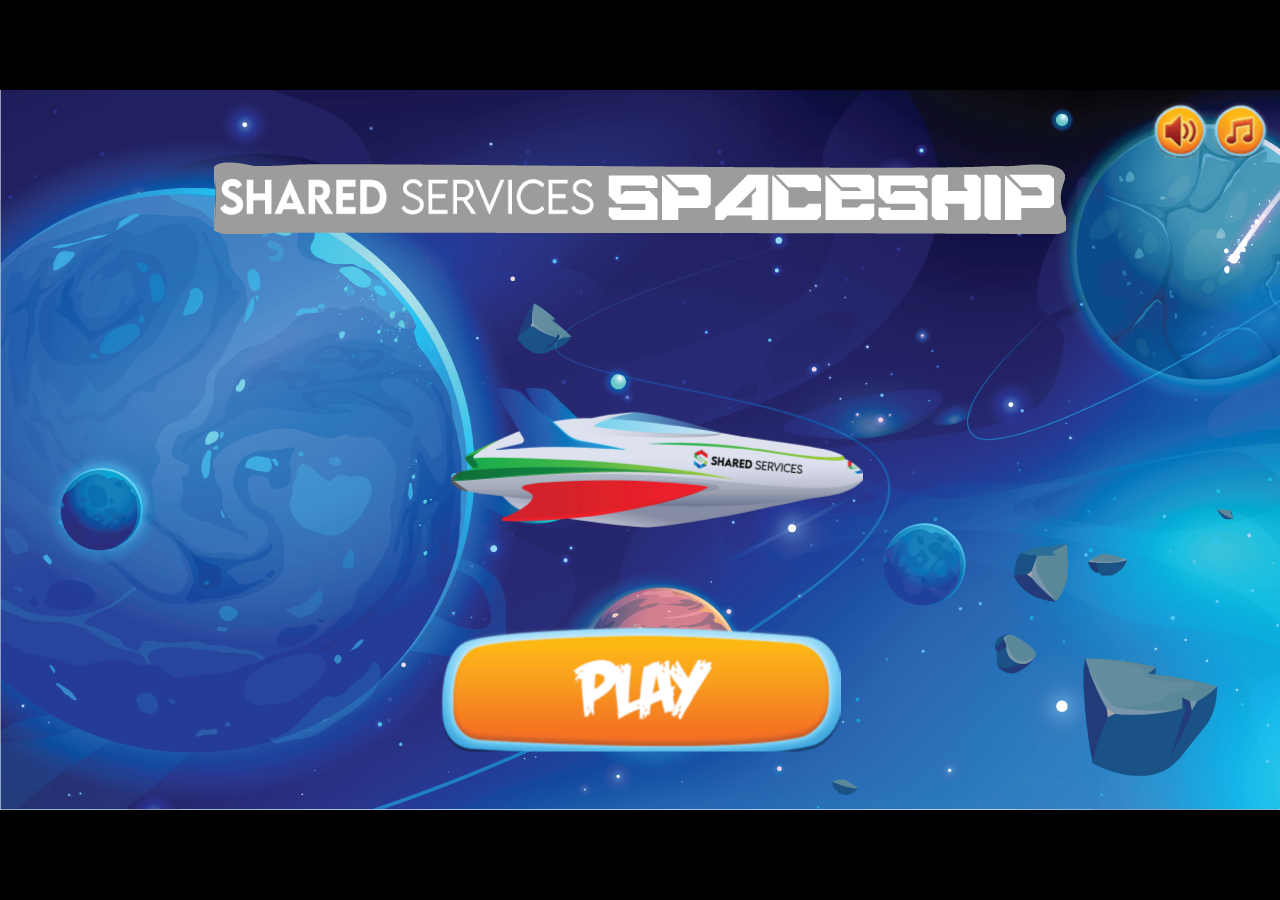
<file: index.html>
<!DOCTYPE html>
<html>
    
<head>
    <meta charset="utf-8">
    <meta name="viewport" content="width=device-width, initial-scale=1.0, maximum-scale=1.0, minimum-scale=1.0, user-scalable=no">
    <title>GO GO SPACE</title>
    <script src='flappy/js/phaser.min.js'></script>
    <style>
        body {
            padding: 0px;
            margin: 0px;
            background: black;
        }
        @font-face {
            font-family: 'feast';
            src: url('flappy/assets/fonts/feasfbrg-webfont.woff2') format('woff2'),
                 url('flappy/assets/fonts/feasfbrg-webfont.woff') format('woff');
            font-weight: normal;
            font-style: normal;
        }
        .fontLoader {
           position: absolute;
           left: -1000px;
           visibility: hidden;
        }
        .img{
            width: 145px;
            height: 75px;
            background: white;
            top: 20px;
            object-fit: contain;
            position: absolute;
            z-index: 999999;
        }
        @media screen and (max-width: 776px) {
            .img{
                width: 97px;
                height: 52px;
                background: white;
                top: 20px;
                object-fit: contain;
                position: absolute;
                z-index: 999999;
            }
        }
    </style>
</head>
    
<body>
    <!-- include game loader -->
    <div class="fontLoader" style="font-family: feast">.</div>
	<script src='flappy/js/loader.js'></script>
</body>
</html>
</file>
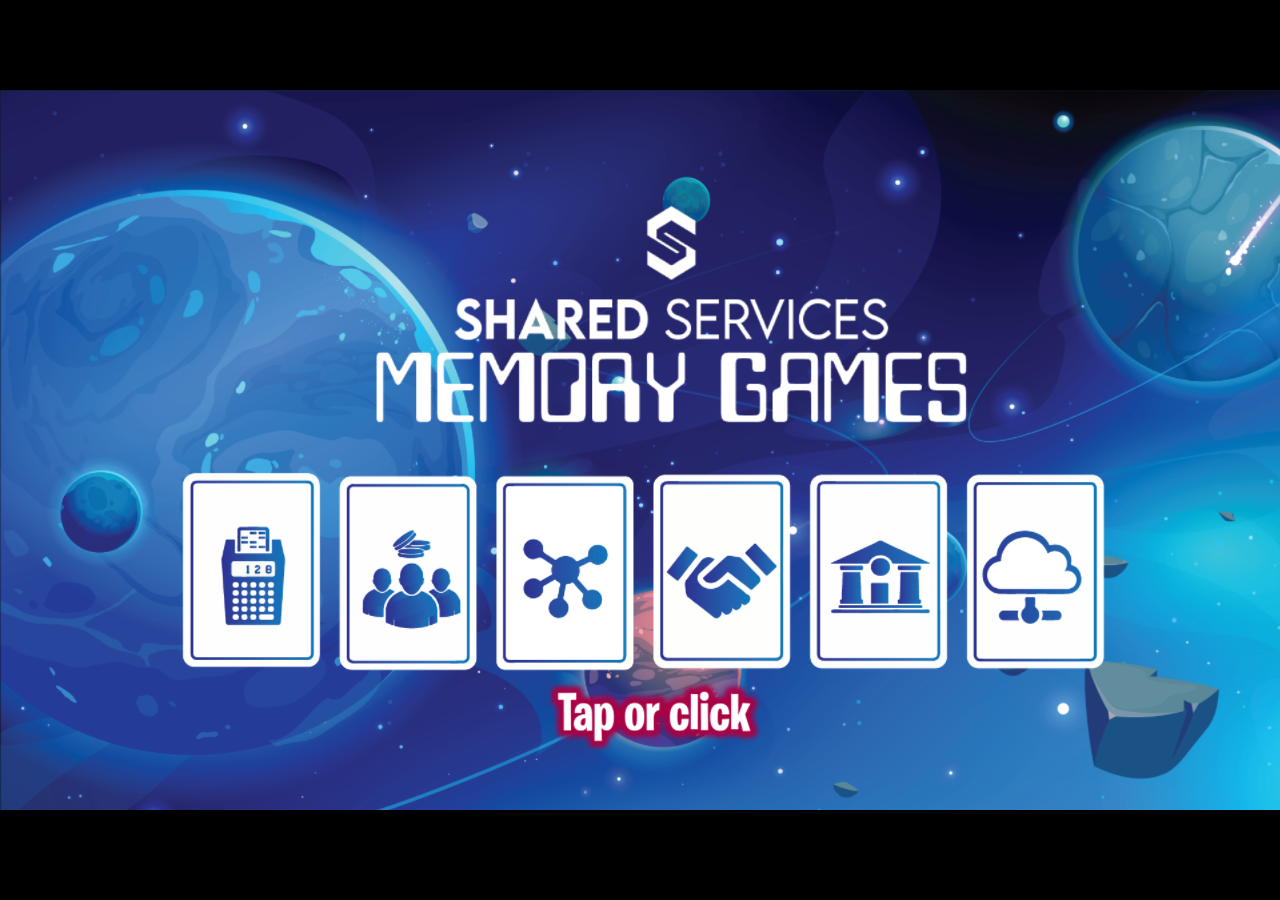
<file: memory.html>
<!DOCTYPE html>
<html>
<head>
    <meta charset="UTF-8" />
	<meta http-equiv="X-UA-Compatible" content="IE=edge,chrome=1" />
	<title>Memory</title>
	
	<!-- Standardised web app manifest -->
	<link rel="manifest" href='HTML5 Files/appmanifest.json' />
	
	<!-- Allow fullscreen mode on iOS devices. (These are Apple specific meta tags.) -->
	<meta name="viewport" content="width=device-width, initial-scale=1.0, maximum-scale=1.0, minimum-scale=1.0, user-scalable=no, minimal-ui" />
	<meta name="apple-mobile-web-app-capable" content="yes" />
	<meta name="apple-mobile-web-app-status-bar-style" content="black" />
	<link rel="apple-touch-icon" sizes="256x256" href='HTML5 Files/icon-256.png' />
	<meta name="HandheldFriendly" content="true" />
	
	<!-- Chrome for Android web app tags -->
	<meta name="mobile-web-app-capable" content="yes" />
	<link rel="shortcut icon" sizes="256x256" href='HTML5 Files/icon-256.png' />

    <!-- All margins and padding must be zero for the canvas to fill the screen. -->
	<style type="text/css">
		* {
			padding: 0;
			margin: 0;
		}
		html, body {
			background: #000;
			color: #fff;
			overflow: hidden;
			touch-action: none;
			-ms-touch-action: none;
		}
		canvas {
			touch-action-delay: none;
			touch-action: none;
			-ms-touch-action: none;
		}
   		.img{
            width: 145px;
            height: 75px;
            background: white;
            top: 20px;
            object-fit: contain;
            position: absolute;
            z-index: 999999;
        }
        @media screen and (max-width: 776px) {
            .img{
                width: 97px;
                height: 52px;
                background: white;
                top: 20px;
                object-fit: contain;
                position: absolute;
                z-index: 999999;
            }
	    }
 	</style>
	

</head> 
 
<body> 
	<div id="fb-root"></div>
	
	<script>
	// Issue a warning if trying to preview an exported project on disk.
	(function(){
		// Check for running exported on file protocol
		if (window.location.protocol.substr(0, 4) === "file")
		{
			alert("Exported games won't work until you upload them. (When running on the file:/// protocol, browsers block many features from working for security reasons.)");
		}
	})();
	</script>
	
	<!-- The canvas must be inside a div called c2canvasdiv -->
	<div id="c2canvasdiv">
	
		<!-- The canvas the project will render to.  If you change its ID, don't forget to change the
		ID the runtime looks for in the jQuery events above (ready() and cr_sizeCanvas()). -->
		<canvas id="c2canvas" width="1920" height="1080">
			<!-- This text is displayed if the visitor's browser does not support HTML5.
			You can change it, but it is a good idea to link to a description of a browser
			and provide some links to download some popular HTML5-compatible browsers. -->
			<h1>Your browser does not appear to support HTML5.  Try upgrading your browser to the latest version.  <a href="http://www.whatbrowser.org">What is a browser?</a>
			<br/><br/><a href="http://www.microsoft.com/windows/internet-explorer/default.aspx">Microsoft Internet Explorer</a><br/>
			<a href="http://www.mozilla.com/firefox/">Mozilla Firefox</a><br/>
			<a href="http://www.google.com/chrome/">Google Chrome</a><br/>
			<a href="http://www.apple.com/safari/download/">Apple Safari</a></h1>
		</canvas>
		
	</div>
	
	<!-- Pages load faster with scripts at the bottom -->
	
	<!-- Construct 2 exported games require jQuery. -->
	<script src='HTML5 Files/jquery-3.4.1.min.js'></script>


	
    <!-- The runtime script.  You can rename it, but don't forget to rename the reference here as well.
    This file will have been minified and obfuscated if you enabled "Minify script" during export. -->
	<script src='HTML5 Files/c2runtime.js'></script>

    <script>
		// Start the Construct 2 project running on window load.
		jQuery(document).ready(function ()
		{			
			// Create new runtime using the c2canvas
			cr_createRuntime("c2canvas");
		});
		
		// Pause and resume on page becoming visible/invisible
		function onVisibilityChanged() {
			if (document.hidden || document.mozHidden || document.webkitHidden || document.msHidden)
				cr_setSuspended(true);
			else
				cr_setSuspended(false);
		};
		
		document.addEventListener("visibilitychange", onVisibilityChanged, false);
		document.addEventListener("mozvisibilitychange", onVisibilityChanged, false);
		document.addEventListener("webkitvisibilitychange", onVisibilityChanged, false);
		document.addEventListener("msvisibilitychange", onVisibilityChanged, false);
		
		function OnRegisterSWError(e)
		{
			console.warn("Failed to register service worker: ", e);
		};
		
		// Runtime calls this global method when ready to start caching (i.e. after startup).
		// This registers the service worker which caches resources for offline support.
		window.C2_RegisterSW = function C2_RegisterSW()
		{
			if (!navigator.serviceWorker)
				return;		// no SW support, ignore call
			
			try {
				navigator.serviceWorker.register("HTML5 Files/sw.js", { scope: "./" })
				.then(function (reg)
				{
					console.log("Registered service worker on " + reg.scope);
				})
				.catch(OnRegisterSWError);
			}
			catch (e)
			{
				OnRegisterSWError(e);
			}
		};
    </script>
</body> 
</html>
</file>
